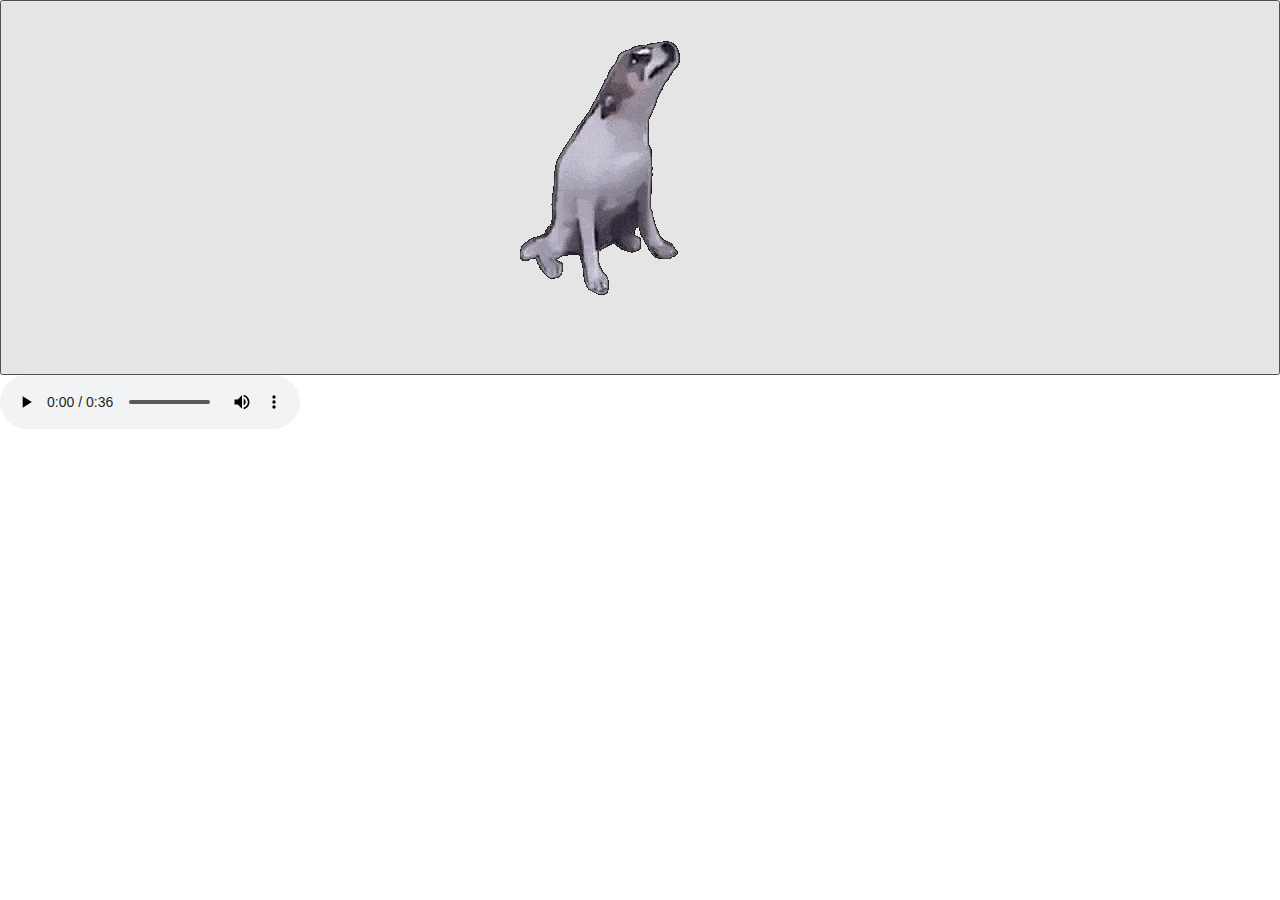
<file: index.html>
<!DOCTYPE html>
<html lang="en">
<head>
  <meta charset="utf-8">
  <title>Dance till you're dead</title>
  <link href="style.css" rel="stylesheet" />
</head>
<body>
    <button id="button">
        <img id="dog" src="./doggo.gif" />
    </button>
    <audio id="audio" autoplay loop controls>
        <source src="./sound.mp3" type="audio/mpeg">
    </audio>
    <script>
        function play() {
            const audio = document.getElementById('audio');
            audio.volume = 0.2;
            audio.play()
                .then(() => console.log("played"))
                .catch((err) => console.log(err))
        }
    </script>
</body>
</html>
</file>
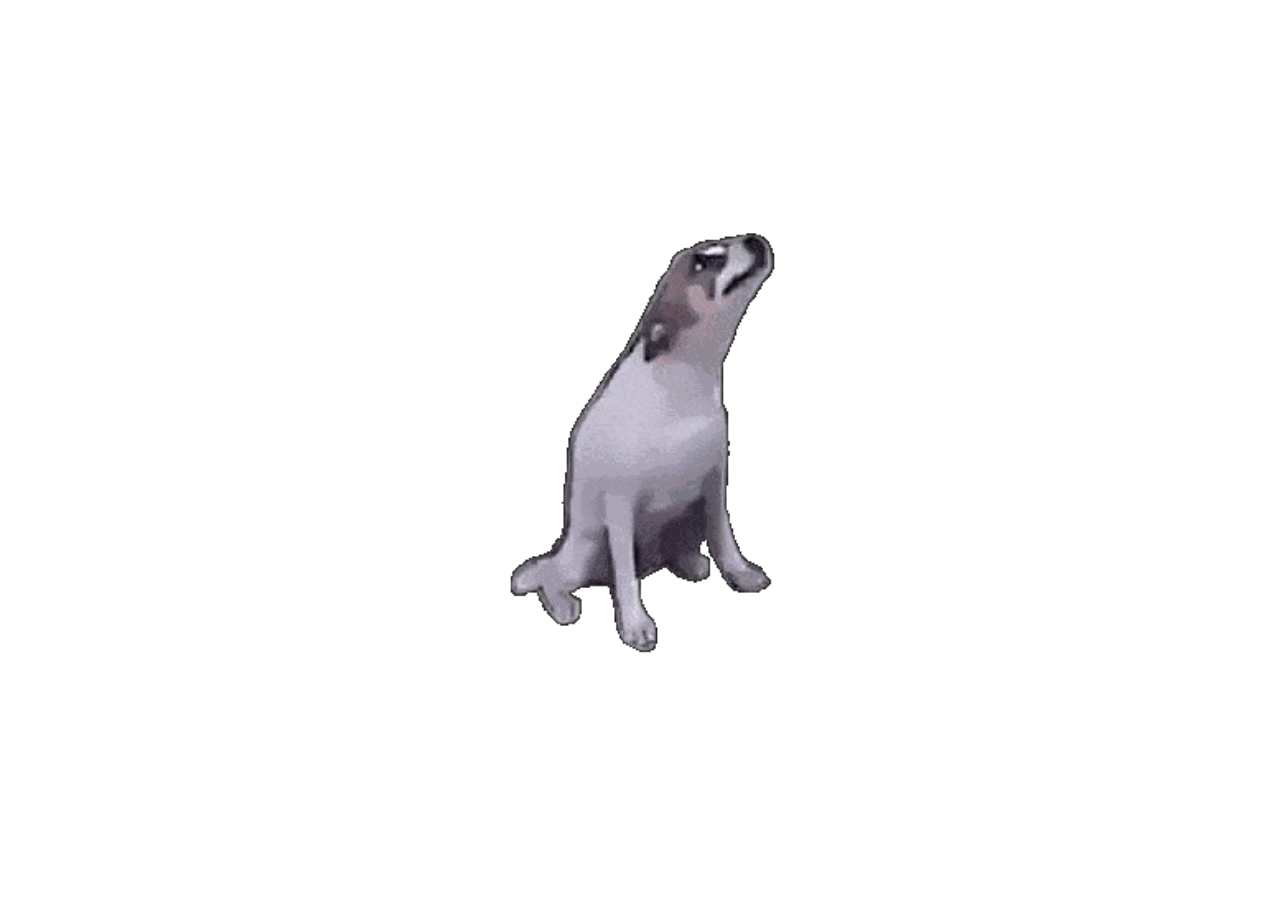
<file: doggo/index.html>
<!DOCTYPE html>
<html lang="en">
<head>
  <meta charset="utf-8">
  <title>Dance till you're dead</title>
  <link href="style.css" rel="stylesheet" />
  <link type="image/png" sizes="16x16" rel="icon" href="/favicon16.png">
  <link type="image/png" sizes="32x32" rel="icon" href="/favicon32.png">
  <link type="image/png" sizes="96x96" rel="icon" href="/favicon96.png">
</head>
<body>
    <img
        id="dog"
        src="doggo.gif"
        alt="dancing dog"
    />
    <audio id="audio" autoplay loop>
        <source src="./sound.mp3" type="audio/mpeg">
    </audio>
</body>
</html>
</file>
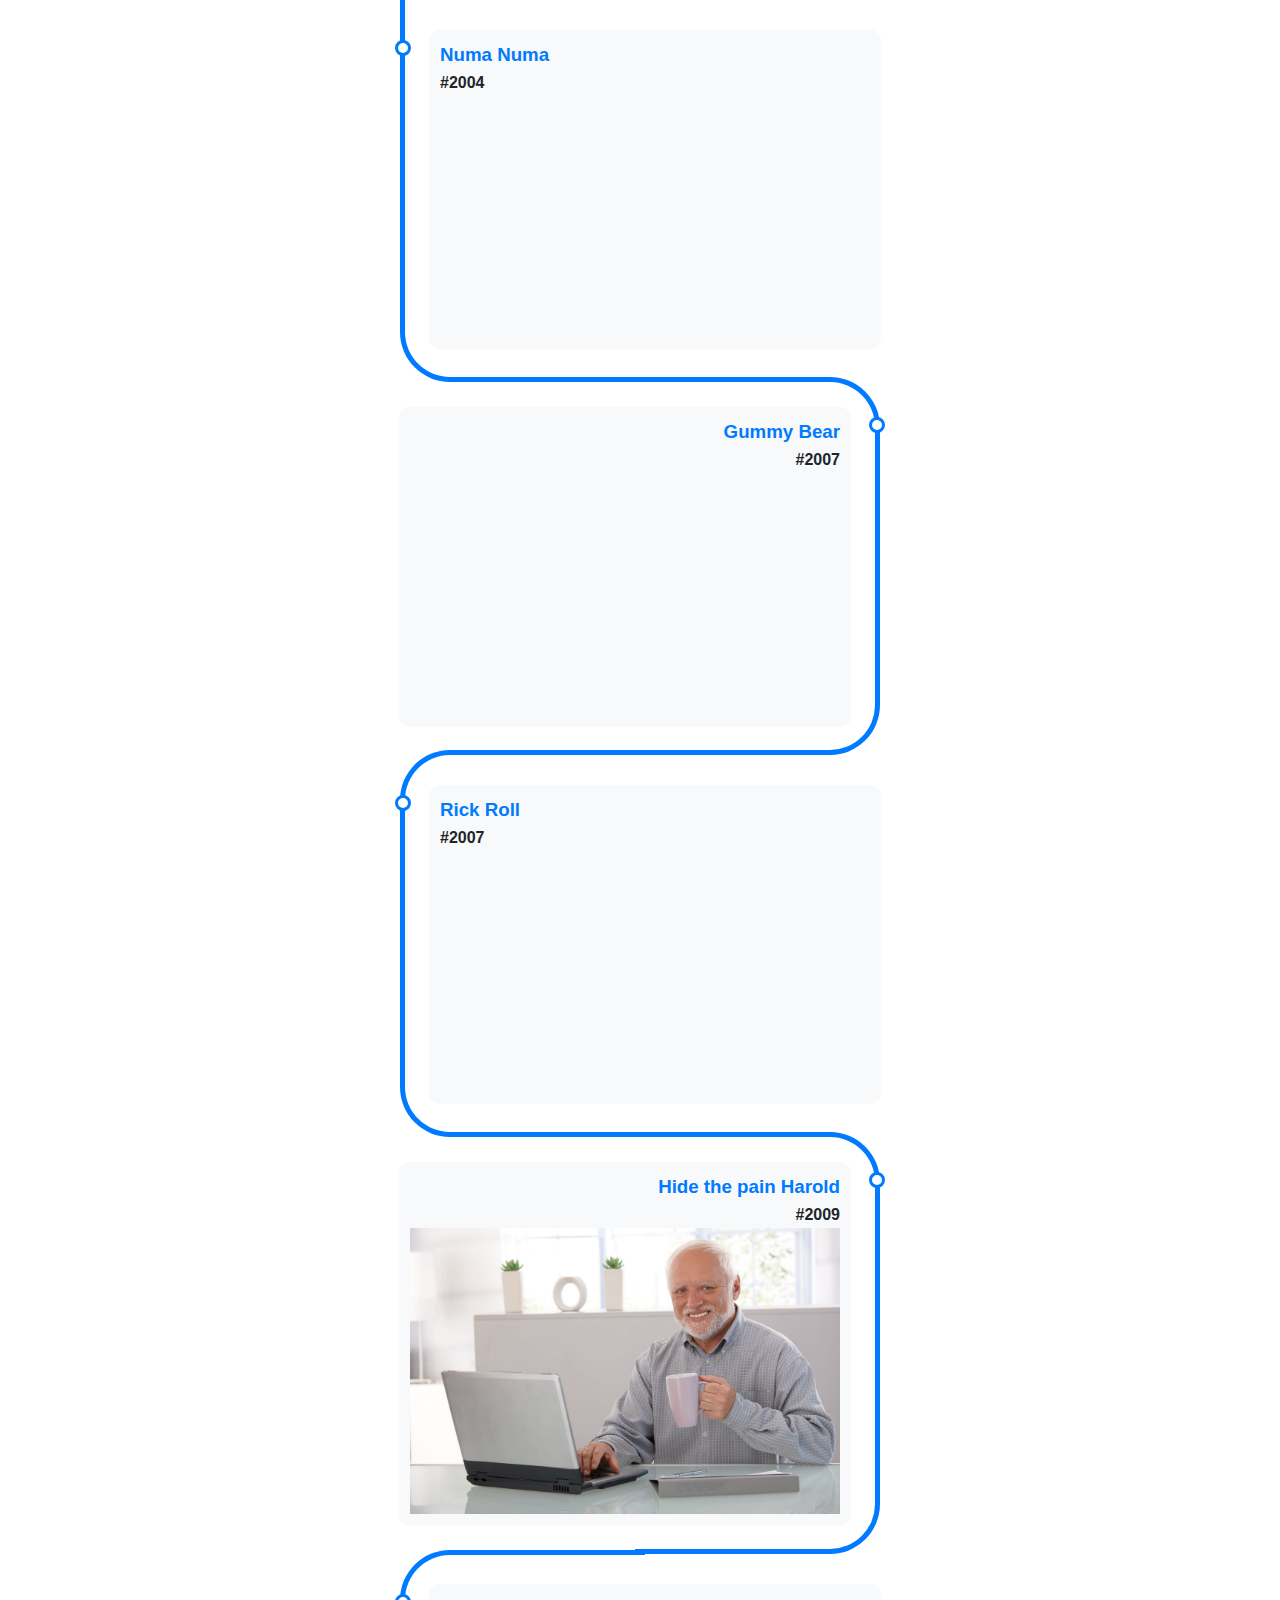
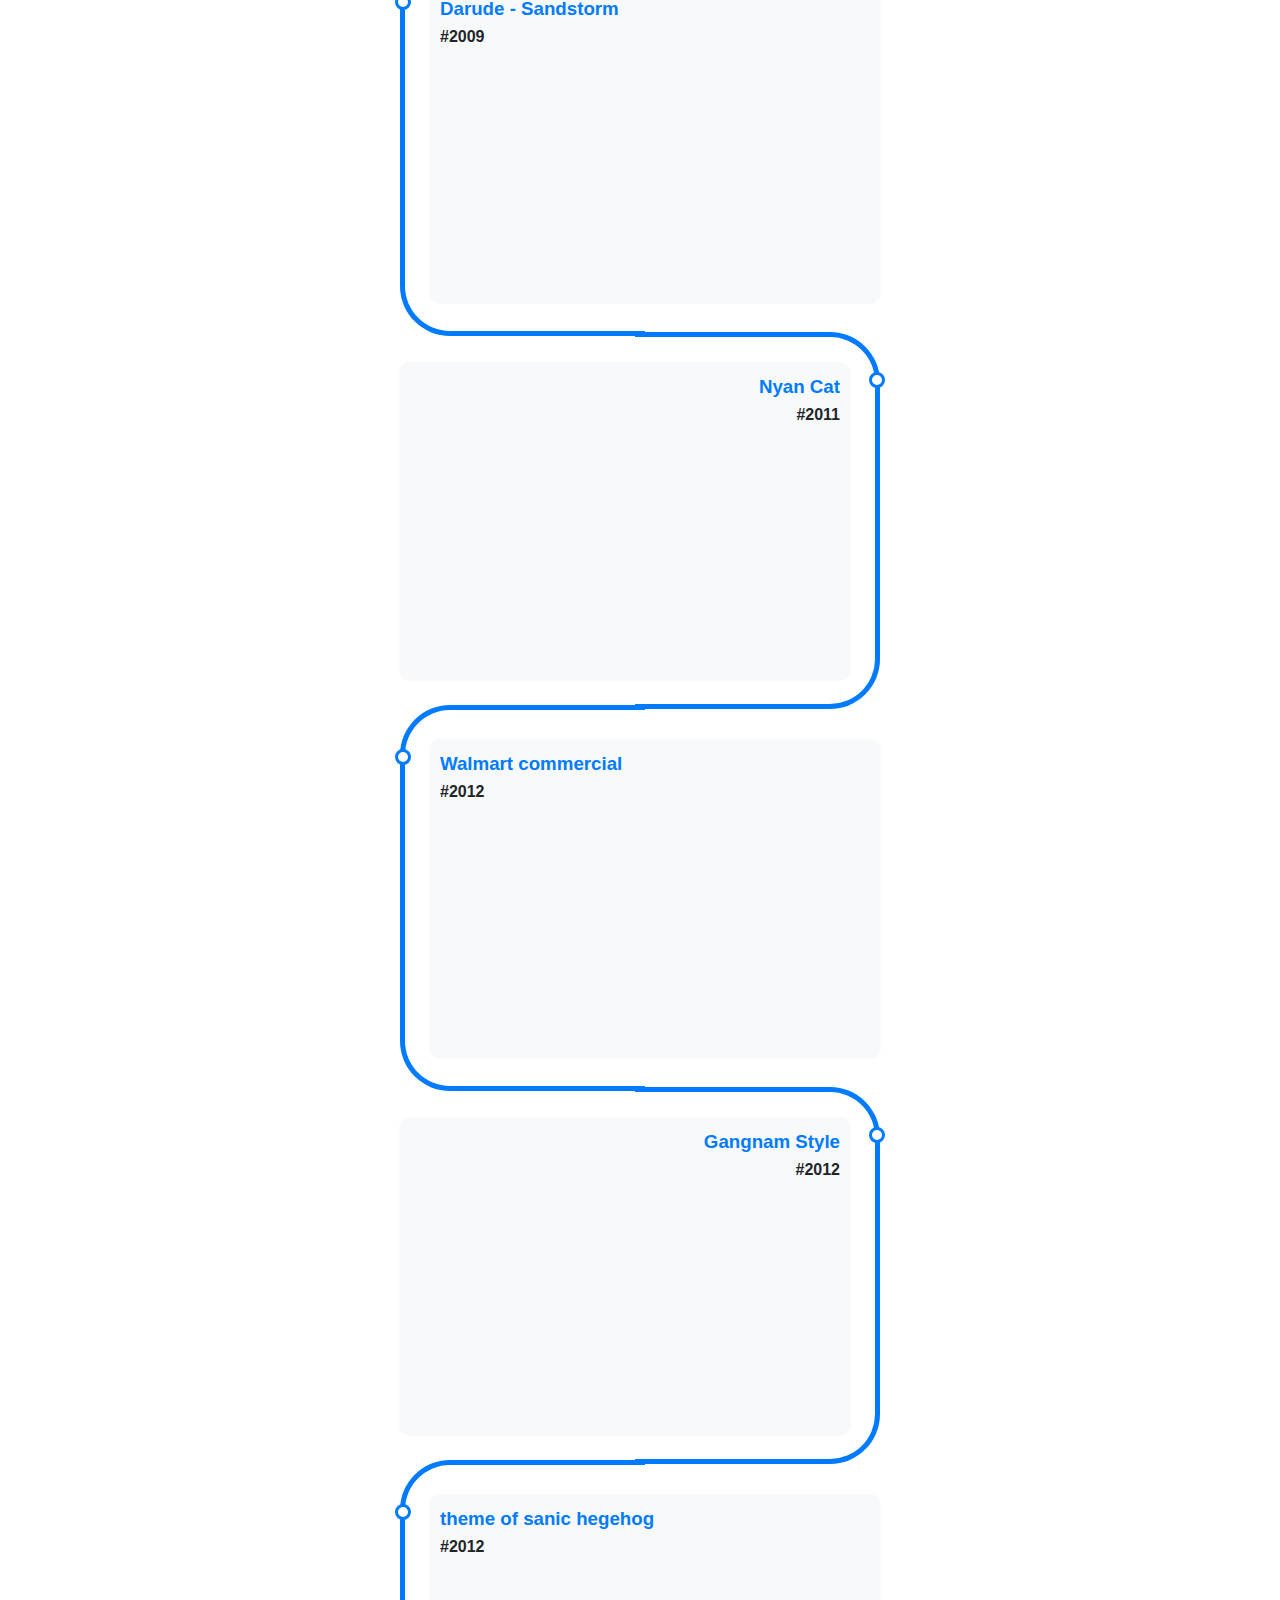
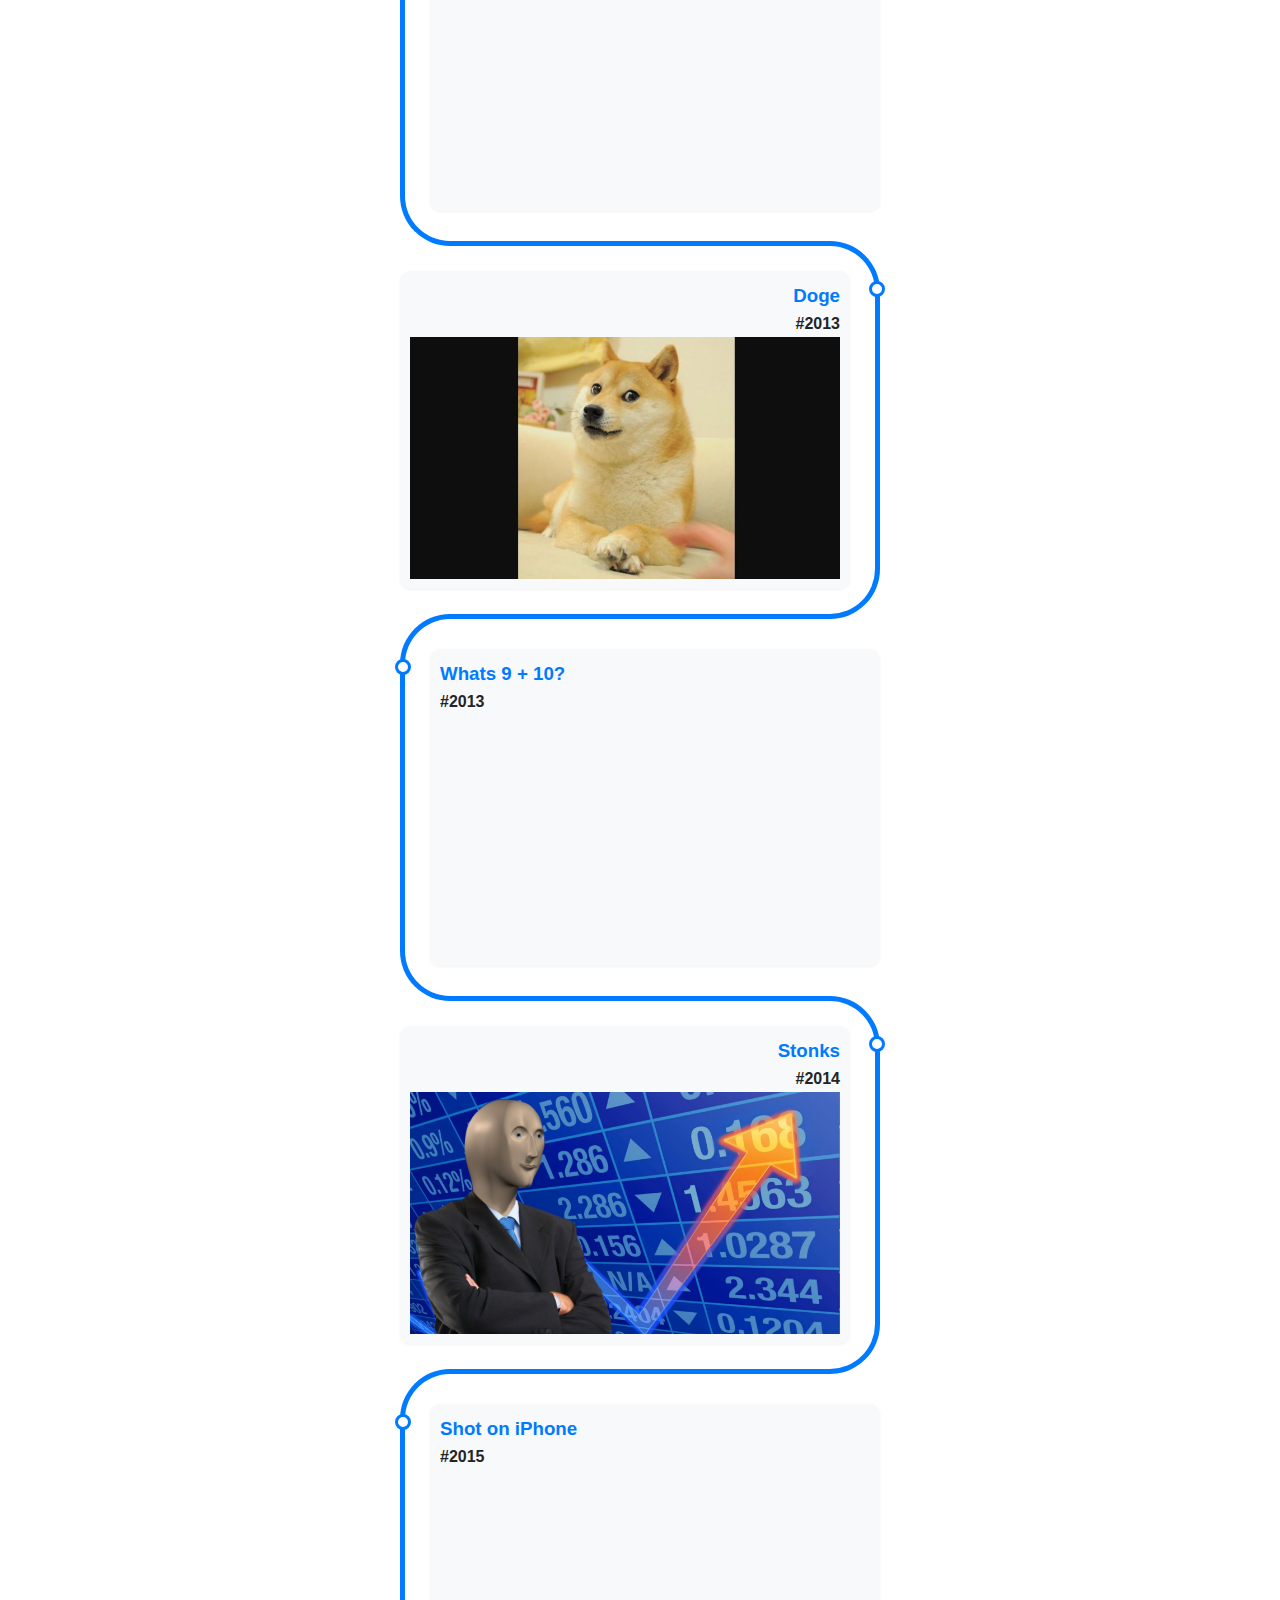
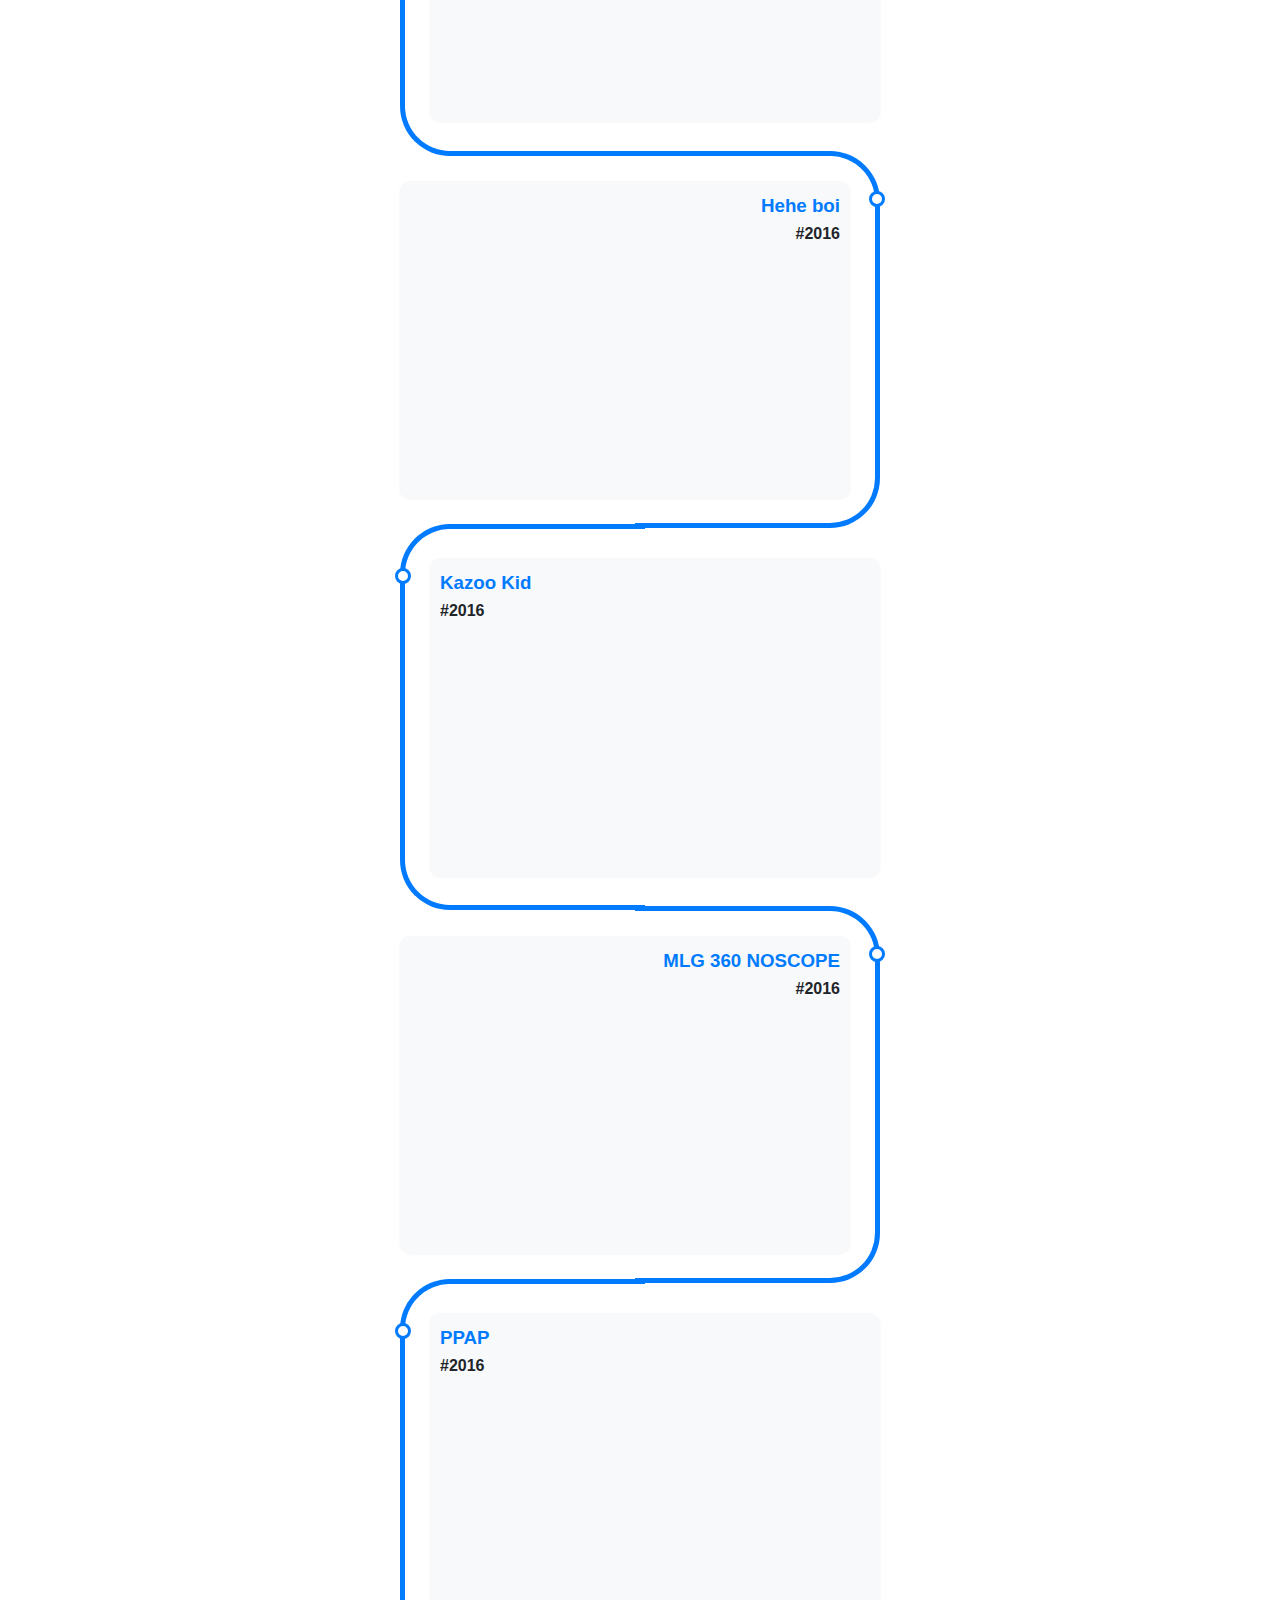
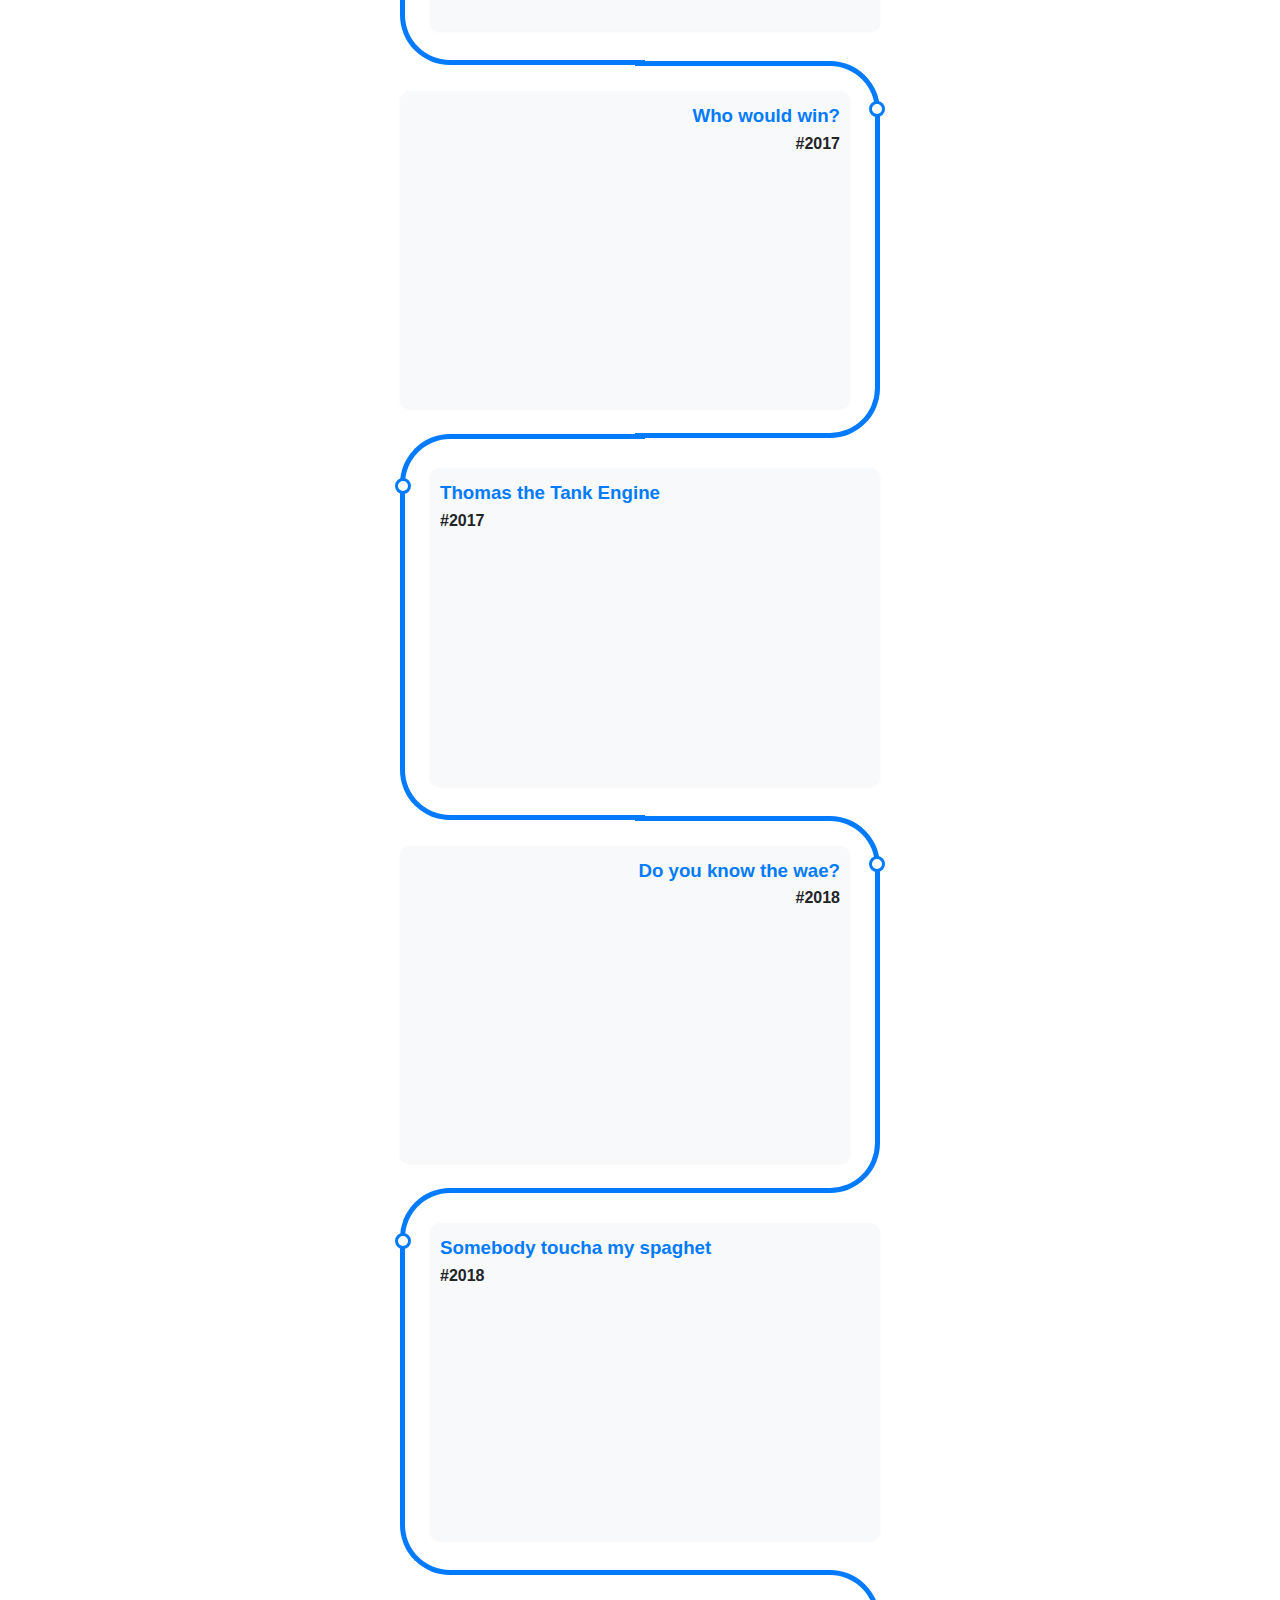
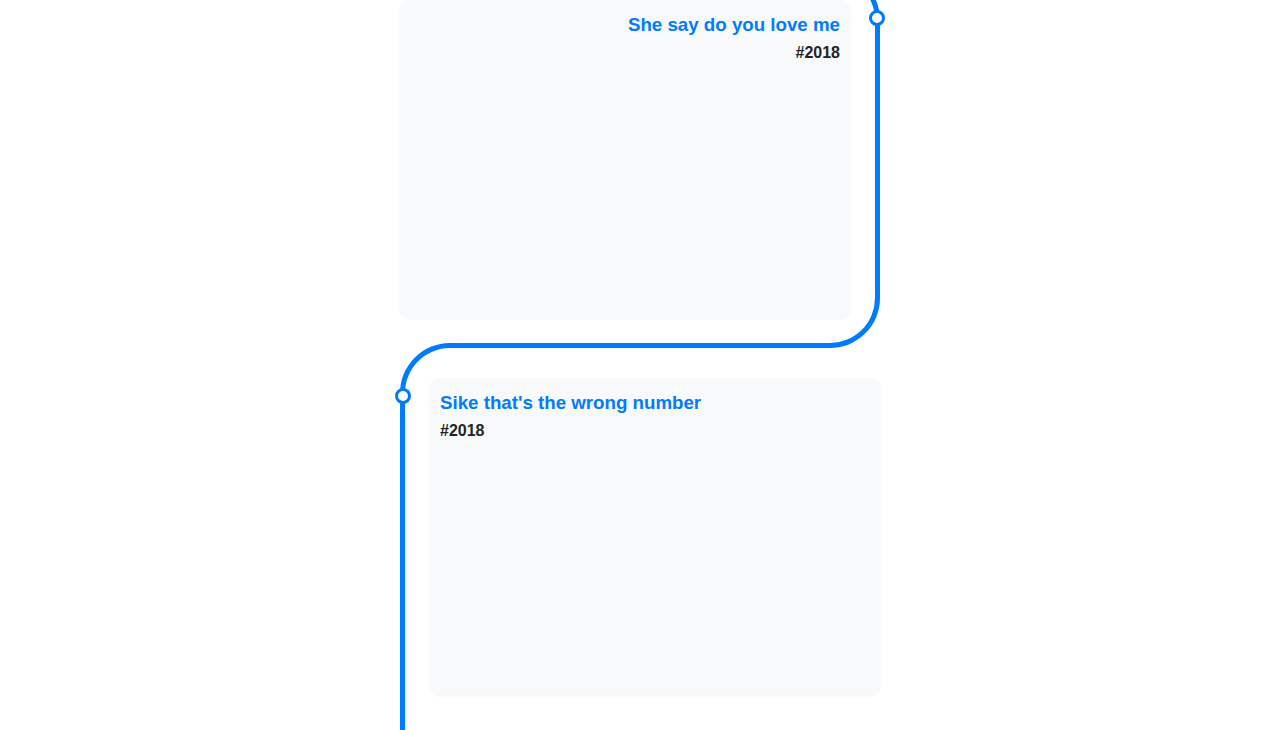
<file: home/index.html>
<!DOCTYPE html>
<html lang="en">
<head>
  <meta charset="utf-8">
  <meta name="viewport" content="width=device-width, initial-scale=1.0">
  <title>Memestalgia</title>
  <link href="style.css" rel="stylesheet" />
  <link type="image/png" sizes="16x16" rel="icon" href="/favicon16.png">
  <link type="image/png" sizes="32x32" rel="icon" href="/favicon32.png">
  <link type="image/png" sizes="96x96" rel="icon" href="/favicon96.png">
</head>
<body>
    <div class="timeline">
        <noscript>
            This page requires JavaScript :(
        </noscript>
        <div class="outer">
        </div>
    </div>
    <script src="script.js" defer></script>
</body>
</html>
</file>
<file: style.css>
@import "/main.css";

* {
    margin: 0;
    padding: 0;
}

body {
    display: flex;
    flex-direction: column;
    height: 100svh;
    overflow: hidden;
}

.navbar {
    width: 100%;
    background-color: var(--color-surface);
    border-bottom: 1px solid var(--color-border);
    padding: 0.75rem 1rem;
    box-shadow: var(--shadow-sm);
    flex-shrink: 0;
    position: relative;
    font-size: 1.3rem;
    text-transform: uppercase;
    font-family: pixeloid;
}

.nav-container {
    max-width: 1200px;
    margin: 0 auto;
    display: flex;
    justify-content: space-between;
    align-items: center;
}

.nav-brand {
    height: 4rem;
    content: var(--logo-url)
}

.nav-menu {
    display: flex;
    align-items: center;
    gap: 1.5rem;
}

.nav-links {
    display: flex;
    gap: 1.5rem;
    list-style: none;
}

.nav-links a {
    color: var(--color-text);
    text-decoration: none;
    font-weight: 500;
    padding: 0.5rem 0;
}

.nav-links a:hover,
.theme-button:hover {
    color: var(--color-primary);
}

.theme-button,
.menu-toggle {
    background-color: transparent;
    border: none;
    padding: 0.4rem;
    cursor: pointer;
    color: var(--color-text)
}

.menu-toggle {
    display: none;
    font-size: 1.2rem;
    min-width: 40px;
}

.content-frame {
    flex-grow: 1;
    width: 100%;
    border: none;
}

@media (max-width: 64rem) {
    .menu-toggle {
        display: block;
    }

    .nav-menu {
        display: flex;
        max-height: 0;
        padding: 0;

        overflow: hidden;
        position: absolute;
        top: 100%;
        left: 0;
        width: 100%;
        background-color: var(--color-surface);
        border-bottom: 1px solid var(--color-border);
        box-shadow: var(--shadow-sm);
        
        flex-direction: column;
        align-items: center;
        gap: 1rem;
        transition: max-height 180ms ease-in-out, padding 180ms ease-in-out;
    }

    .nav-menu.is-active {
        max-height: 14rem;
        padding: 1.5rem;
    }

    .nav-links {
        flex-direction: column;
        width: 100%;
        text-align: center;
        gap: 1rem;
    }
}

.app-footer {
    width: 100%;
    background-color: var(--color-surface);
    border-top: 1px solid var(--color-border);
    padding: 0.75rem 1rem;
    box-shadow: var(--shadow-sm);
    flex-shrink: 0;
    font-family: pixeloid;
    display: flex;
    justify-content: center;
    align-items: center;
    z-index: 100;
}

.footer-content {
    display: flex;
    gap: 1rem;
    align-items: center;
    font-size: 0.9rem;
    flex-wrap: wrap;
    justify-content: center;
}

.hidden {
    display: none !important;
}

.footer-label, .footer-text {
    color: var(--color-text);
}

.highlight-text {
    color: var(--color-primary);
    font-weight: bold;
}

#username-input {
    padding: 0.3rem 0.5rem;
    border: 2px solid var(--color-border);
    background: var(--color-background);
    color: var(--color-text);
    border-radius: 4px;
    font-family: inherit;
    outline: none;
}

#username-input:focus {
    border-color: var(--color-primary);
}

.action-btn {
    padding: 0.3rem 1rem;
    background-color: var(--color-primary);
    color: white;
    border: none;
    border-radius: 4px;
    cursor: pointer;
    font-family: inherit;
    font-weight: bold;
    transition: background 0.2s;
}

.action-btn:hover {
    background-color: var(--color-primary-hover);
}

.action-btn.outline {
    background-color: transparent;
    border: 2px solid var(--color-danger);
    color: var(--color-danger);
}

.action-btn.outline:hover {
    background-color: var(--color-danger);
    color: white;
}

.input-error {
    border-color: var(--color-danger) !important;
    animation: shake 0.4s cubic-bezier(.36,.07,.19,.97) both;
}

@keyframes shake {
    10%, 90% { transform: translate3d(-1px, 0, 0); }
    20%, 80% { transform: translate3d(2px, 0, 0); }
    30%, 50%, 70% { transform: translate3d(-4px, 0, 0); }
    40%, 60% { transform: translate3d(4px, 0, 0); }
}

@media (max-width: 40rem) {
    .footer-content {
        flex-direction: column;
        gap: 0.5rem;
    }
}
</file>
<file: doggo/style.css>
@import "/main.css";

#dog {
    max-height: 80%;
    max-width: 80%;

    height: 50vh;
}

#button {
    background: none;
    border: none;
    padding: 0;
    margin: 0;

    color: inherit;
    font-size: inherit;
    font-family: inherit;
    text-align: inherit;

    cursor: pointer;
    outline: none;
}

#audio {
    position: fixed;
    bottom: 1rem;
    left: 50%;
    transform: translateX(-50%);
}

body {
    display: grid;
    height: 100svh;
    overflow: hidden;
    margin: 0;
    place-items: center;
    color: white;
} 

body.animation-active {
    animation: clubFlicker 0.5s infinite steps(1, end);
}

@media (prefers-reduced-motion: reduce) {
    body,
    body.animation-active {
        animation: none;
        background-color: #333;
    }
} 

@keyframes clubFlicker {
            0% {
                background-color: #FF0000; /* Red */
            }
            16.6% {
                background-color: #FF7F00; /* Orange */
            }
            33.3% {
                background-color: #FFFF00; /* Yellow */
            }
            50% {
                background-color: #00FF00; /* Green */
            }
            66.6% {
                background-color: #0000FF; /* Blue */
            }
            83.3% {
                background-color: #8B00FF; /* Violet */
            }
            100% {
                background-color: #FF0000; /* Back to Red */
            }
        }
</file>
<file: home/style.css>
@import "/main.css";

* {
  margin: 0;
  padding: 0;
}

body {
  display: flex;
  justify-content: center;
  padding-inline: 1rem;
}

.timeline {
  background: var(--color-background);
}

.card {
  position: relative;
  width: 90vw;
  max-width: 30rem;
}

.card:nth-child(odd) {
  padding: 30px 0 30px 30px;
}
.card:nth-child(even) {
  padding: 30px 30px 30px 0;
}

.card::before {
  content: "";
  z-index: 0;
  position: absolute;
  width: 50%;
  border: solid var(--color-primary);
}

.card:nth-child(odd)::before {
  left: 0px;
  top: -4.5px;
  bottom: -4.5px;
  border-width: 5px 0 5px 5px;
  border-radius: 50px 0 0 50px;
}

.card:nth-child(even)::before {
  right: 0;
  top: 0;
  bottom: 0;
  border-width: 5px 5px 5px 0;
  border-radius: 0 50px 50px 0;
}

.card:first-child::before {
  border-top: 0;
  border-top-left-radius: 0;
}

.card:last-child:nth-child(odd)::before {
  border-bottom: 0;
  border-bottom-left-radius: 0;
}

.card:last-child:nth-child(even)::before {
  border-bottom: 0;
  border-bottom-right-radius: 0;
}

.card iframe {
    aspect-ratio: 16/9;
    position: relative;
    z-index: 2000;
}

.info {
  display: flex;
  flex-direction: column;
  background: var(--color-surface);
  border-radius: 10px;
  padding: 10px;
  box-shadow: var(--shadow-sm)
}

.title {
  position: relative;
}

.title::before {
  content: "";
  position: absolute;
  width: 10px;
  height: 10px;
  background: white;
  border-radius: 999px;
  border: 3px solid var(--color-primary);
}

.card:nth-child(even) > .info > .title {
  text-align: right;
}

.card:nth-child(odd) > .info > .title::before {
  left: -45px;
}

.card:nth-child(even) > .info > .title::before {
  right: -45px;
}
</file>
